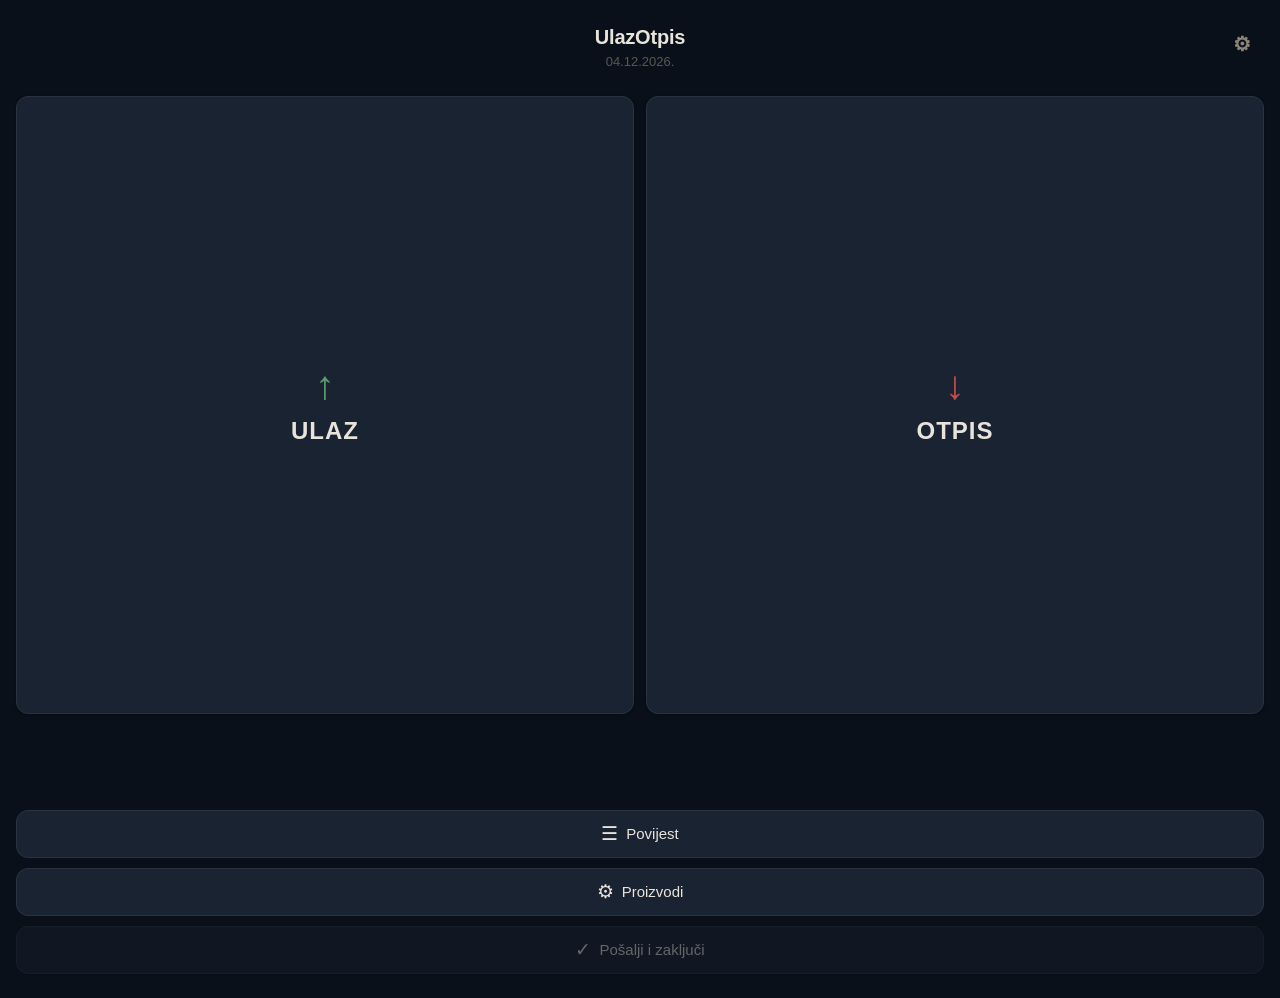
<file: index.html>
<!DOCTYPE html>
<html lang="hr">
<head>
  <meta charset="UTF-8">
  <meta name="viewport" content="width=device-width, initial-scale=1, maximum-scale=1, user-scalable=no, viewport-fit=cover">
  <meta name="theme-color" content="#0f1724">
  <meta name="apple-mobile-web-app-capable" content="yes">
  <meta name="apple-mobile-web-app-status-bar-style" content="black-translucent">
  <link rel="apple-touch-icon" href="/icons/apple-touch-icon.png">
  <link rel="manifest" href="manifest.json">
  <link rel="stylesheet" href="styles.css">
  <title>UlazOtpis</title>
</head>
<body>
  <div id="toast" class="toast"></div>

  <!-- ===== VIEW 1: HOME ===== -->
  <section id="app-home" class="view view--active">
    <header class="header">
      <h1 class="header__title">UlazOtpis</h1>
      <p id="current-date" class="header__date"></p>
      <button id="home-btn-settings" class="btn btn--icon home-settings-btn" aria-label="Postavke">⚙</button>
    </header>

    <div class="grid-2 home-cards">
      <button id="home-btn-ulaz" class="card card--home" aria-label="ULAZ">
        <span class="home-card-icon home-card-icon--up">&uarr;</span>
        <span class="home-card-label">ULAZ</span>
      </button>
      <button id="home-btn-otpis" class="card card--home" aria-label="OTPIS">
        <span class="home-card-icon home-card-icon--down">&darr;</span>
        <span class="home-card-label">OTPIS</span>
      </button>
    </div>

    <div class="home-actions">
      <button id="nav-history" class="home-btn">Povijest</button>
      <button id="nav-admin" class="home-btn">Proizvodi</button>
      <button id="nav-share" class="home-btn">Pošalji i zaključi</button>
    </div>
  </section>

  <!-- ===== VIEW 2: CATEGORY LIST ===== -->
  <section id="app-categories" class="view">
    <header class="header">
      <button id="cat-back" class="btn btn--back" aria-label="Nazad">&larr; Nazad</button>
      <h1 id="cat-title" class="header__title">ULAZ — Proizvodi</h1>
      <button class="btn btn--icon header-settings-btn" aria-label="Postavke" onclick="document.getElementById('home-btn-settings').click()">⚙</button>
    </header>

    <div id="cat-grid" class="grid-2"></div>

    <p id="cat-empty" class="empty-state" style="display:none;">
      Nema proizvoda. Dodajte ih u Postavke &rarr; Proizvodi.
    </p>

    <button id="cat-add-btn" class="btn btn--primary" style="display:none;">Dodaj novu kategoriju</button>
  </section>

  <!-- ===== VIEW 3: VARIANT LIST ===== -->
  <section id="app-variants" class="view">
    <header class="header">
      <button id="var-back" class="btn btn--back" aria-label="Nazad">&larr; Nazad</button>
      <h1 id="var-title" class="header__title">Narukvice</h1>
      <button class="btn btn--icon header-settings-btn" aria-label="Postavke" onclick="document.getElementById('home-btn-settings').click()">⚙</button>
      <p id="var-subtitle" class="header__subtitle">ULAZ</p>
    </header>

    <div id="var-grid"></div>

    <button id="var-add-btn" class="btn btn--primary" style="display:none;">Dodaj novu šifru</button>
  </section>

  <!-- ===== VIEW 4: HISTORY ===== -->
  <section id="app-history" class="view">
    <header class="header">
      <button id="hist-back" class="btn btn--back" aria-label="Nazad">&larr; Nazad</button>
      <h1 class="header__title">Povijest</h1>
      <button class="btn btn--icon header-settings-btn" aria-label="Postavke" onclick="document.getElementById('home-btn-settings').click()">⚙</button>
    </header>

    <div id="hist-list"></div>

    <p id="hist-empty" class="empty-state" style="display:none;">
      Još nema spremljene povijesti.
    </p>
  </section>

  <!-- ===== VIEW 5: ADMIN/PRODUCTS ===== -->
  <section id="app-admin" class="view">
    <header class="header">
      <button id="admin-back" class="btn btn--back" aria-label="Nazad">&larr; Nazad</button>
      <h1 class="header__title">Upravljanje proizvodima</h1>
      <button class="btn btn--icon header-settings-btn" aria-label="Postavke" onclick="document.getElementById('home-btn-settings').click()">⚙</button>
    </header>

    <button id="admin-add-cat-btn" class="btn btn--primary">Dodaj kategoriju</button>

    <div id="admin-cat-list"></div>

    <!-- Hidden admin form template: injected dynamically -->
    <template id="admin-form-template">
      <div class="admin-form">
        <label>
          Naziv kategorije:
          <input type="text" class="admin-form__name" required>
        </label>
        <div class="admin-variant-rows">
          <!-- variant rows injected here -->
        </div>
        <button type="button" class="btn btn--ghost admin-form__add-variant">+ Dodaj šifru</button>
        <div class="admin-form__actions">
          <button type="button" class="btn btn--primary admin-form__save">Spremi</button>
          <button type="button" class="btn btn--danger admin-form__cancel">Odustani</button>
        </div>
      </div>
    </template>

    <!-- Hidden variant row template -->
    <template id="admin-variant-row-template">
      <div class="admin-variant-row">
        <input type="text" class="admin-variant-row__code" placeholder="Šifra (npr. 06)" required>
        <button type="button" class="btn btn--danger btn--icon admin-variant-row__remove">&#10005;</button>
      </div>
    </template>
  </section>

  <!-- ===== VIEW 6: SETTINGS ===== -->
  <section id="app-settings" class="view">
    <header class="header">
      <button id="set-back" class="btn btn--back">← Nazad</button>
      <h1 class="header__title">Postavke</h1>
    </header>

    <div class="settings-section">
      <h2 class="settings-section__title">Ažuriranje</h2>
      <button id="set-check-update" class="settings-btn">Provjeri ažuriranja</button>
      <p id="set-update-status" class="settings-info"></p>
      <p class="settings-info">Verzija: v1.0.40</p>
    </div>

    <div class="settings-section">
      <h2 class="settings-section__title">Podaci</h2>
      <button id="set-export" class="settings-btn">Izvezi podatke</button>
      <button id="set-import" class="settings-btn">Uvezi podatke</button>
      <p id="set-data-status" class="settings-info"></p>
    </div>

    <div class="settings-section">
      <h2 class="settings-section__title">Info</h2>
      <p class="settings-info">Stand Tracker — Praćenje ulaza i otpisa proizvoda na štandu</p>
    </div>
  </section>

  <!-- Hidden file input for import (persistent — works reliably on iOS) -->
  <input type="file" id="import-file" accept=".json,.txt,application/json,text/plain" style="position:fixed;left:-9999px;top:-9999px;width:1px;height:1px;opacity:0;" aria-hidden="true">

  <!-- ===== IMPORT CONFIRM MODAL ===== -->
  <div id="import-modal" class="modal-overlay" style="display:none;">
    <div class="modal-box">
      <h2 class="modal-title">Uvoz podataka</h2>
      <p id="import-modal-info" class="modal-report"></p>
      <div class="modal-actions">
        <button id="import-cancel" class="btn btn--ghost">Odustani</button>
        <button id="import-confirm" class="btn btn--primary">Uvezi</button>
      </div>
    </div>
  </div>

  <!-- ===== QUICK-ADD MODAL (long-press on +) ===== -->
  <div id="quickadd-modal" class="modal-overlay" style="display:none;">
    <div class="modal-box">
      <h2 class="modal-title">Dodaj količinu</h2>
      <p id="quickadd-product" class="modal-report"></p>
      <input type="number" id="quickadd-input" inputmode="numeric" pattern="[0-9]*" class="quickadd-input" placeholder="" autofocus autocapitalize="off" autocomplete="off" spellcheck="false">
      <div class="modal-actions">
        <button id="quickadd-cancel" class="btn btn--ghost">Odustani</button>
        <button id="quickadd-confirm" class="btn btn--primary">Dodaj</button>
      </div>
    </div>
  </div>

  <!-- ===== CONFIRM MODAL ===== -->
  <div id="confirm-modal" class="modal-overlay" style="display:none;">
    <div class="modal-box">
      <h2 class="modal-title">Pregled spiska</h2>
      <div class="modal-toggles">
        <label class="modal-toggle">
          <input type="checkbox" id="confirm-ulaz" checked> Zaključi ULAZ
        </label>
        <label class="modal-toggle">
          <input type="checkbox" id="confirm-otpis" checked> Zaključi OTPIS
        </label>
      </div>
      <pre id="confirm-report" class="modal-report"></pre>
      <div class="modal-actions">
        <button id="confirm-cancel" class="btn btn--ghost">Odustani</button>
        <button id="confirm-send" class="btn btn--primary">Pošalji i zaključi</button>
      </div>
    </div>
  </div>

  <script src="app.js" defer></script>
</body>
</html>
</file>
<file: styles.css>
/* ================================================================
   STAND TRACKER — iPhone PWA Stylesheet
   Murano glass jewelry stand • production tracker
   Palette: deep navy-charcoal + warm amber gold
   ================================================================ */

/* ---- DESIGN TOKENS ---- */
:root {
  /* Backgrounds */
  --bg-root: #0f1724;
  --bg-surface: #1a2332;
  --bg-surface-hover: #1f2d3d;
  --bg-surface-press: #243447;

  /* Accent */
  --accent: #d4983c;
  --accent-hover: #e5a84d;
  --accent-press: #c08730;
  --accent-soft: rgba(212, 152, 60, 0.12);

  /* Danger */
  --danger: #c44d4d;
  --danger-hover: #d45e5e;
  --danger-press: #b04040;

  /* Success / ULAZ */
  --success: #5a9e6f;
  --success-soft: rgba(90, 158, 111, 0.12);

  --color-ulaz: var(--success);
  --color-otpis: var(--danger);

  /* Text */
  --text-primary: #e8e4db;
  --text-secondary: #8b8478;
  --text-muted: #5c574e;
  --text-on-accent: #0f1724;

  /* Borders */
  --border: #2a3441;
  --border-light: #334155;

  /* Radii */
  --radius-card: 12px;
  --radius-btn: 8px;
  --radius-sm: 6px;
  --radius-full: 50%;

  /* Touch */
  --touch-min: 44px;

  /* Nav */
  --nav-height: 56px;

  /* Spacing */
  --pad-x: 16px;
  --gap: 12px;
}

/* ---- RESET ---- */
*,
*::before,
*::after {
  box-sizing: border-box;
  margin: 0;
  padding: 0;
}

html {
  -webkit-text-size-adjust: 100%;
  font-size: 16px;
  -webkit-tap-highlight-color: transparent;
  height: 100%;
  -webkit-user-select: none;
  user-select: none;
  touch-action: manipulation;
}

body {
  font-family: -apple-system, "Segoe UI", Roboto, "Helvetica Neue", Arial, sans-serif;
  font-weight: 400;
  line-height: 1.5;
  color: var(--text-primary);
  background: var(--bg-root);
  min-height: 100vh;
  min-height: 100dvh;
  padding-top: env(safe-area-inset-top);
  padding-left: env(safe-area-inset-left);
  padding-right: env(safe-area-inset-right);
  -webkit-font-smoothing: antialiased;
  -moz-osx-font-smoothing: grayscale;
  overflow-x: hidden;
}

button {
  font-family: inherit;
  font-size: inherit;
  cursor: pointer;
  border: none;
  background: none;
  color: inherit;
  -webkit-appearance: none;
  appearance: none;
  touch-action: manipulation;
}

input {
  font-family: inherit;
  font-size: inherit;
  color: inherit;
}

img,
svg {
  display: block;
  max-width: 100%;
}

/* ---- APP SHELL ---- */
.app-shell {
  max-width: 480px;
  margin: 0 auto;
  min-height: 100vh;
  min-height: 100dvh;
  display: flex;
  flex-direction: column;
  position: relative;
  padding-top: env(safe-area-inset-top);
  padding-bottom: calc(var(--nav-height) + env(safe-area-inset-bottom));
  padding-left: env(safe-area-inset-left);
  padding-right: env(safe-area-inset-right);
}

/* ---- VIEW SYSTEM ---- */
.view {
  display: none;
  flex: 1;
  padding: 0 var(--pad-x);
  overflow-y: auto;
  -webkit-overflow-scrolling: touch;
}

.view--active {
  display: flex;
  flex-direction: column;
}

/* ---- HEADER ---- */
.header {
  padding: 24px 0 16px 0;
  position: relative;
  flex-shrink: 0;
}

/* Header with back button: flex row so they don't overlap */
.header:has(.btn--back) {
  display: flex;
  align-items: center;
  gap: 8px;
  flex-wrap: wrap;
}

.header:has(.btn--back) .header__title {
  flex: 1;
  min-width: 0;
  overflow: hidden;
  text-overflow: ellipsis;
  white-space: nowrap;
}

.header:has(.btn--back) .header__subtitle {
  width: 100%;
  padding-left: calc(var(--touch-min) + 8px);
}

/* Home header stays centered */
#app-home .header {
  text-align: center;
}

.header__title {
  font-size: 1.25rem;
  font-weight: 600;
  letter-spacing: -0.01em;
  color: var(--text-primary);
  line-height: 1.3;
}

#current-date {
  font-size: 0.8125rem;
  color: var(--text-muted);
  margin-top: 2px;
  font-weight: 400;
}

.header__subtitle {
  font-size: 0.8125rem;
  color: var(--text-muted);
  margin-top: 2px;
}

/* ---- BUTTON: BACK ---- */
.btn--back {
  display: inline-flex;
  align-items: center;
  justify-content: flex-start;
  gap: 4px;
  font-size: 1rem;
  color: var(--accent);
  font-weight: 500;
  min-width: var(--touch-min);
  min-height: var(--touch-min);
  padding: 0 8px 0 0;
  line-height: 1;
  border-radius: var(--radius-btn);
  transition: background 0.15s ease;
  flex-shrink: 0;
}

.btn--back:active {
  background: var(--bg-surface-press);
}

/* ---- TOAST ---- */
.toast {
  position: fixed;
  top: 50%;
  left: 50%;
  transform: translate(-50%, -50%);
  max-width: 90vw;
  padding: 10px 20px;
  background: var(--accent);
  color: var(--text-on-accent);
  font-size: 0.875rem;
  font-weight: 600;
  border-radius: 8px;
  z-index: 999;
  opacity: 0;
  pointer-events: none;
  transition: opacity 0.25s ease, transform 0.25s ease;
  text-align: center;
  white-space: nowrap;
}

.toast--show {
  opacity: 1;
}

/* ---- MODAL ---- */
.modal-overlay {
  position: fixed;
  inset: 0;
  background: rgba(0,0,0,0.7);
  display: flex;
  align-items: center;
  justify-content: center;
  z-index: 1000;
  padding: 24px;
}

.modal-box {
  background: var(--bg-surface);
  border-radius: 12px;
  padding: 20px;
  width: 100%;
  max-width: 400px;
  max-height: 80vh;
  display: flex;
  flex-direction: column;
  gap: 14px;
}

.modal-title {
  font-size: 1.125rem;
  font-weight: 600;
  color: var(--text-primary);
}

.modal-toggles {
  display: flex;
  gap: 16px;
}

.modal-toggle {
  display: flex;
  align-items: center;
  gap: 6px;
  font-size: 0.9375rem;
  font-weight: 500;
  color: var(--text-primary);
  cursor: pointer;
}

.modal-toggle input[type="checkbox"] {
  width: 20px;
  height: 20px;
  accent-color: var(--accent);
  cursor: pointer;
}

.quickadd-input {
  width: 100%;
  height: 52px;
  font-size: 1.5rem;
  font-weight: 600;
  text-align: center;
  color: var(--text-primary);
  background: var(--bg-root);
  border: 1px solid var(--border);
  border-radius: 8px;
  padding: 0 12px;
  -webkit-appearance: none;
  appearance: none;
}

.quickadd-input:focus {
  outline: none;
  border-color: var(--accent);
}

.modal-report {
  font-size: 0.875rem;
  color: var(--text-secondary);
  white-space: pre-wrap;
  line-height: 1.5;
  overflow-y: auto;
  flex: 1;
  min-height: 0;
}

.modal-actions {
  display: flex;
  gap: 10px;
  justify-content: flex-end;
}

.modal-actions .btn {
  min-height: 44px;
  padding: 0 20px;
  font-size: 0.9375rem;
}

/* ---- HOME CARDS ---- */
.home-cards {
  flex: 1;
  display: flex;
  flex-direction: column;
  gap: var(--gap);
  padding: 8px 0 80px 0;
  align-content: center;
  justify-content: center;
}

.card--home {
  position: relative;
  display: flex;
  flex-direction: column;
  align-items: center;
  justify-content: center;
  gap: 12px;
  width: 100%;
  aspect-ratio: 1;
  background: var(--bg-surface);
  border-radius: var(--radius-card);
  border: 1px solid var(--border);
  box-shadow: 0 1px 3px rgba(0, 0, 0, 0.3);
  color: var(--text-primary);
  transition: background 0.15s ease;
  -webkit-user-select: none;
  user-select: none;
}

.home-badge {
  position: absolute;
  top: 10px;
  right: 10px;
  min-width: 28px;
  height: 28px;
  padding: 0 7px;
  border-radius: 14px;
  background: var(--accent);
  color: #fff;
  font-size: 0.8125rem;
  font-weight: 700;
  display: flex;
  align-items: center;
  justify-content: center;
  line-height: 1;
}

.card--home:hover {
  background: var(--bg-surface-hover);
}

.card--home:active {
  background: var(--bg-surface-press);
  transform: scale(0.97);
}

.home-card-icon {
  font-size: 2.5rem;
  line-height: 1;
  display: block;
}

.home-card-icon--up {
  color: var(--success);
}

.home-card-icon--down {
  color: var(--danger);
}

.home-card-label {
  font-size: 1.5rem;
  font-weight: 700;
  letter-spacing: 0.04em;
  color: var(--text-primary);
}

/* ---- GENERIC CARDS ---- */
.card {
  background: var(--bg-surface);
  border-radius: var(--radius-card);
  border: 1px solid var(--border);
  box-shadow: 0 1px 3px rgba(0, 0, 0, 0.3);
  transition: background 0.15s ease, border-color 0.15s ease;
}

/* ---- CATEGORY CARDS ---- */
.card--category {
  display: flex;
  align-items: center;
  justify-content: space-between;
  padding: 16px;
  min-height: var(--touch-min);
  transition: background 0.15s ease;
}

.card--category:hover {
  background: var(--bg-surface-hover);
}

.card--category:active {
  background: var(--bg-surface-press);
}

.category-card-name {
  font-size: 0.9375rem;
  font-weight: 500;
  color: var(--text-primary);
  line-height: 1.3;
  flex: 1;
  padding-right: 8px;
}

/* ---- BADGE ---- */
.badge {
  display: inline-flex;
  align-items: center;
  justify-content: center;
  min-width: 28px;
  height: 24px;
  padding: 0 8px;
  font-size: 0.75rem;
  font-weight: 600;
  border-radius: 12px;
  background: var(--accent-soft);
  color: var(--accent);
  line-height: 1;
  flex-shrink: 0;
}

/* ---- THEME: ULAZ (green) / OTPIS (red) ---- */
.theme-ulaz {
  border-top: 4px solid var(--color-ulaz);
  background: linear-gradient(180deg, rgba(90,158,111,0.06) 0%, rgba(90,158,111,0.02) 100%);
}

.theme-otpis {
  border-top: 4px solid var(--color-otpis);
  background: linear-gradient(180deg, rgba(196,77,77,0.06) 0%, rgba(196,77,77,0.02) 100%);
}

.theme-ulaz .header__title {
  color: var(--color-ulaz);
  font-size: 1.35rem;
}

.theme-otpis .header__title {
  color: var(--color-otpis);
  font-size: 1.35rem;
}

.theme-ulaz .header__subtitle {
  color: var(--color-ulaz);
  font-weight: 700;
  font-size: 1.5rem;
  letter-spacing: 0.04em;
}

.theme-otpis .header__subtitle {
  color: var(--color-otpis);
  font-weight: 700;
  font-size: 1.5rem;
  letter-spacing: 0.04em;
}

.theme-ulaz .variant-row__name {
  color: var(--color-ulaz);
}

.theme-otpis .variant-row__name {
  color: var(--color-otpis);
}

/* ---- VARIANT CARDS (single full-width row) ---- */
.card--variant {
  display: block;
  padding: 16px;
  margin-bottom: 10px;
  transition: background 0.15s ease;
  cursor: default;
  -webkit-user-select: none;
  user-select: none;
}

.card--variant:hover {
  background: var(--bg-surface-hover);
}

.card--variant.card--has-items {
  outline: 1.5px solid var(--accent);
  outline-offset: -1.5px;
}

.variant-row {
  display: flex;
  align-items: center;
  justify-content: space-between;
  gap: 10px;
  width: 100%;
}

.variant-row__text {
  min-width: 0;
  flex: 1;
}

.variant-row__title {
  display: flex;
  align-items: baseline;
  gap: 8px;
  flex-wrap: wrap;
}

.variant-row__name {
  font-size: 1.0625rem;
  font-weight: 500;
  color: var(--text-primary);
  line-height: 1.3;
}

.variant-row__code {
  font-size: 1.0625rem;
  font-weight: 700;
  color: var(--text-primary);
  line-height: 1.3;
}

.variant-row__qty {
  font-size: 1.0625rem;
  font-weight: 600;
  color: var(--accent);
  line-height: 1.3;
}

.variant-row__qty.counter--pulse {
  animation: counter-pulse 0.2s ease;
}

.variant-row__actions {
  display: flex;
  align-items: center;
  gap: 10px;
  flex-shrink: 0;
}

/* Clean action buttons — NO yellow/amber fill */
.var-btn {
  width: 44px;
  height: 44px;
  border-radius: 10px;
  display: inline-flex;
  align-items: center;
  justify-content: center;
  font-size: 1.35rem;
  font-weight: 500;
  line-height: 1;
  cursor: pointer;
  -webkit-tap-highlight-color: transparent;
  transition: background 0.12s ease, border-color 0.12s ease, color 0.12s ease;
}

.var-btn--plus {
  width: 53px;
  height: 53px;
  background: var(--bg-root);
  border: 1px solid var(--border-light);
  color: var(--text-primary);
  font-size: 1.6rem;
}

.var-btn--plus:active {
  background: var(--bg-surface-press);
  border-color: var(--text-secondary);
}

.var-btn--minus {
  width: 40px;
  height: 40px;
  background: transparent;
  border: 1px solid var(--border);
  color: var(--text-secondary);
  font-size: 1.2rem;
}

.var-btn--minus:active {
  background: var(--bg-surface-press);
  color: var(--text-primary);
}

/* ---- COUNTER ---- */
.counter {
  display: inline-flex;
  align-items: center;
  gap: 4px;
  flex-shrink: 0;
}

.counter__btn {
  width: 36px;
  height: 36px;
  border-radius: var(--radius-full);
  border: 1px solid var(--border);
  display: inline-flex;
  align-items: center;
  justify-content: center;
  font-size: 1.125rem;
  font-weight: 500;
  color: var(--text-secondary);
  background: transparent;
  transition: background 0.1s ease, border-color 0.15s ease, color 0.15s ease;
  line-height: 1;
  -webkit-user-select: none;
  user-select: none;
}

.counter__btn:active {
  background: var(--bg-surface-press);
  border-color: var(--border-light);
}

/* Minus */
.btn--counter-minus {
  color: var(--text-muted);
}

/* Plus */
.btn--counter-plus {
  /* Inherit from .btn--add */
}

.btn--counter-plus:active {
  background: var(--bg-surface-press);
}

.counter__val {
  min-width: 32px;
  text-align: center;
  font-weight: 600;
  font-size: 1rem;
  color: var(--text-primary);
  line-height: 1;
  transition: transform 0.2s ease;
}

/* Counter pulse on change */
.counter__val.counter--pulse {
  animation: counter-pulse 0.2s ease;
}

@keyframes counter-pulse {
  0% {
    transform: scale(1);
  }
  50% {
    transform: scale(1.18);
  }
  100% {
    transform: scale(1);
  }
}

/* ---- GRID ---- */
.grid-2 {
  display: grid;
  grid-template-columns: 1fr 1fr;
  gap: var(--gap);
}

/* ---- EMPTY STATE ---- */
.empty-state {
  text-align: center;
  padding: 60px 24px;
  color: var(--text-muted);
  font-size: 0.9375rem;
  line-height: 1.6;
  flex: 1;
  display: flex;
  align-items: center;
  justify-content: center;
  flex-direction: column;
  gap: 8px;
}

/* ---- BUTTONS (generic) ---- */
.btn {
  display: inline-flex;
  align-items: center;
  justify-content: center;
  min-width: var(--touch-min);
  min-height: var(--touch-min);
  padding: 0 20px;
  font-size: 0.9375rem;
  font-weight: 600;
  border-radius: var(--radius-btn);
  transition: background 0.15s ease, transform 0.1s ease, border-color 0.15s ease;
  -webkit-user-select: none;
  user-select: none;
  line-height: 1;
  white-space: nowrap;
}

.btn:active {
  transform: scale(0.97);
}

/* Primary */
.btn--primary {
  background: var(--accent);
  color: var(--text-on-accent);
  border: none;
}

.btn--primary:hover {
  background: var(--accent-hover);
}

.btn--primary:active {
  background: var(--accent-press);
}

/* Danger */
.btn--danger {
  background: var(--danger);
  color: var(--text-primary);
  border: none;
}

.btn--danger:hover {
  background: var(--danger-hover);
}

.btn--danger:active {
  background: var(--danger-press);
}

/* Ghost */
.btn--ghost {
  background: transparent;
  color: var(--accent);
  border: 1px solid var(--accent);
}

.btn--ghost:hover {
  background: var(--accent-soft);
}

.btn--ghost:active {
  background: rgba(212, 152, 60, 0.2);
}

/* Icon button */
.btn--icon {
  min-width: var(--touch-min);
  min-height: var(--touch-min);
  padding: 0;
  width: var(--touch-min);
  height: var(--touch-min);
  border-radius: var(--radius-btn);
  background: transparent;
  color: var(--text-secondary);
}

.btn--icon:hover {
  background: var(--bg-surface-hover);
}

.btn--icon:active {
  background: var(--bg-surface-press);
}

/* ---- HOME ACTION BUTTONS ---- */
.home-actions {
  display: flex;
  flex-direction: column;
  gap: 10px;
  padding: 16px 0 24px 0;
}

.home-btn {
  display: flex;
  align-items: center;
  justify-content: center;
  gap: 8px;
  width: 100%;
  min-height: 48px;
  padding: 12px 16px;
  font-size: 0.9375rem;
  font-weight: 500;
  color: var(--text-primary);
  background: var(--bg-surface);
  border: 1px solid var(--border);
  border-radius: var(--radius-card);
  cursor: pointer;
  -webkit-user-select: none;
  user-select: none;
  transition: background 0.15s ease;
}

.home-btn:active {
  background: var(--bg-surface-press);
}

.home-btn:disabled {
  opacity: 0.4;
  pointer-events: none;
}

/* Home button pseudo-icons via ::before */
#nav-history::before {
  content: "\2630";
  font-size: 1.2rem;
  line-height: 1;
}

#nav-admin::before {
  content: "\2699";
  font-size: 1.2rem;
  line-height: 1;
}

#nav-share::before {
  content: "\2713";
  font-size: 1.2rem;
  line-height: 1;
}

/* ---- HISTORY CARDS ---- */
#hist-list {
  display: flex;
  flex-direction: column;
  gap: var(--gap);
  padding: 8px 0 24px 0;
}

.card--history {
  padding: 14px 16px;
  display: flex;
  flex-direction: column;
  gap: 6px;
}

.card--history:hover {
  background: var(--bg-surface-hover);
}

.card--history .history-meta {
  display: flex;
  align-items: center;
  justify-content: space-between;
  font-size: 0.8125rem;
  color: var(--text-secondary);
}

.card--history .history-type {
  font-size: 0.75rem;
  font-weight: 600;
  padding: 2px 8px;
  border-radius: 4px;
  line-height: 1.4;
}

.card--history .history-type--ulaz {
  background: var(--success-soft);
  color: var(--success);
}

.card--history .history-type--otpis {
  background: rgba(196, 77, 77, 0.12);
  color: var(--danger);
}

.card--history .history-items {
  font-size: 0.875rem;
  color: var(--text-primary);
  line-height: 1.5;
  word-break: break-word;
}

.card--history .history-total {
  font-size: 0.9375rem;
  font-weight: 600;
  color: var(--text-primary);
  text-align: right;
}

/* ---- ADMIN VIEW ---- */
#app-admin {
  gap: var(--gap);
}

#admin-cat-list {
  display: flex;
  flex-direction: column;
  gap: var(--gap);
  padding: 4px 0 24px 0;
}

.card--admin {
  padding: 0;
  display: flex;
  flex-direction: column;
  border: 1px solid var(--border);
  cursor: default;
  overflow: hidden;
}

/* Collapsed: clickable summary row */
.admin-cat-summary {
  display: flex;
  align-items: center;
  gap: 8px;
  padding: 14px 16px;
  cursor: pointer;
  -webkit-user-select: none;
  user-select: none;
  transition: background 0.15s ease;
}

.admin-cat-summary:hover {
  background: var(--bg-surface-hover);
}

.card--admin .admin-cat-name {
  font-size: 1rem;
  font-weight: 600;
  color: var(--text-primary);
  flex-shrink: 0;
}

.admin-cat-count {
  font-size: 0.8125rem;
  color: var(--text-muted);
  flex-shrink: 0;
}

.admin-cat-spacer {
  flex: 1;
}

/* Admin header icon buttons (rename/delete on card header) */
.admin-cat-icon {
  width: 47px;
  height: 47px;
  font-size: 1.4rem;
  flex-shrink: 0;
}

.admin-cat-icon.admin-cat-delete {
  color: var(--text-muted);
}
.admin-cat-icon.admin-cat-delete:active {
  color: var(--danger);
}

/* Expanded body */
.admin-cat-body {
  padding: 0 16px 14px 16px;
}

.card--admin .admin-cat-chips,
.admin-var-list {
  display: flex;
  flex-direction: column;
  gap: 6px;
  margin-bottom: 10px;
}

/* Variant row: code left, arrows + edit + delete right */
.admin-var-row {
  display: flex;
  align-items: center;
  gap: 6px;
  background: var(--bg-root);
  padding: 6px 8px;
  border-radius: 6px;
  position: relative;
  transition: box-shadow 0.15s, transform 0.15s;
  -webkit-user-select: none;
  user-select: none;
}

.drag-handle {
  display: inline-flex;
  align-items: center;
  justify-content: center;
  width: 24px;
  height: 32px;
  color: var(--text-muted);
  font-size: 0.9rem;
  letter-spacing: -2px;
  cursor: grab;
  flex-shrink: 0;
  -webkit-user-select: none;
  user-select: none;
  touch-action: none;
}

.drag-handle:active {
  cursor: grabbing;
  color: var(--text-primary);
}

.admin-var-row.dragging {
  opacity: 0.4;
  box-shadow: 0 2px 8px rgba(0,0,0,0.4);
  z-index: 10;
}

.admin-var-row.drag-above {
  border-top: 2px solid var(--accent);
}

.admin-var-row.drag-below {
  border-bottom: 2px solid var(--accent);
}

.admin-var-code {
  font-weight: 600;
  color: var(--accent);
  font-size: 0.9375rem;
  flex: 1;
  min-width: 0;
}

.btn-icon-arrow {
  width: 48px;
  height: 48px;
  display: inline-flex;
  align-items: center;
  justify-content: center;
  font-size: 1.3rem;
  color: var(--text-secondary);
  background: transparent;
  border: none;
  border-radius: 4px;
  cursor: pointer;
  -webkit-appearance: none;
  appearance: none;
  transition: background 0.1s, color 0.1s;
}

.btn-icon-arrow:active {
  background: var(--bg-surface-press);
  color: var(--text-primary);
}

.admin-var-edit {
  color: var(--text-muted);
}
.admin-var-delete:active {
  color: var(--danger);
}

.admin-no-variants {
  font-size: 0.8125rem;
  color: var(--text-muted);
  padding: 4px 0;
}

.card--admin .admin-cat-actions {
  display: flex;
  gap: 8px;
  justify-content: flex-end;
}

.card--admin .admin-cat-actions .btn {
  min-height: 36px;
  font-size: 0.8125rem;
  padding: 0 14px;
}

/* ---- ADMIN FORM ---- */
.admin-form {
  background: var(--bg-surface);
  border-radius: var(--radius-card);
  border: 1px solid var(--border);
  padding: 20px;
  display: flex;
  flex-direction: column;
  gap: 16px;
  margin-bottom: 16px;
}

.admin-form label {
  display: flex;
  flex-direction: column;
  gap: 6px;
  font-size: 0.8125rem;
  font-weight: 500;
  color: var(--text-secondary);
}

.admin-form__name {
  width: 100%;
  padding: 10px 12px;
  background: var(--bg-root);
  border: 1px solid var(--border);
  border-radius: var(--radius-btn);
  font-size: 0.9375rem;
  color: var(--text-primary);
  outline: none;
  transition: border-color 0.15s ease;
}

.admin-form__name:focus {
  border-color: var(--accent);
}

.admin-form__name::placeholder {
  color: var(--text-muted);
}

.admin-variant-rows {
  display: flex;
  flex-direction: column;
  gap: 8px;
}

.admin-variant-row {
  display: flex;
  align-items: center;
  gap: 8px;
}

.admin-variant-row__code {
  flex: 1;
  padding: 8px 12px;
  background: var(--bg-root);
  border: 1px solid var(--border);
  border-radius: var(--radius-btn);
  font-size: 0.9375rem;
  color: var(--text-primary);
  outline: none;
  min-width: 0;
  transition: border-color 0.15s ease;
}

.admin-variant-row__code:focus {
  border-color: var(--accent);
}

.admin-variant-row__code::placeholder {
  color: var(--text-muted);
}

.admin-variant-row__remove {
  flex-shrink: 0;
}

.admin-form__add-variant {
  align-self: flex-start;
  font-size: 0.8125rem;
  font-weight: 500;
}

.admin-form__actions {
  display: flex;
  gap: 8px;
  padding-top: 4px;
}

.admin-form__actions .btn {
  flex: 1;
}

/* ---- #admin-add-cat-btn ---- */
#admin-add-cat-btn {
  align-self: stretch;
}

/* ---- CATEGORY / VARIANT ADD BUTTONS (bottom of view) ---- */
#cat-add-btn,
#var-add-btn {
  margin: 12px 0 24px 0;
  align-self: stretch;
}

/* ---- HOME SETTINGS BUTTON ---- */
.home-settings-btn,
.header-settings-btn {
  font-size: 1.25rem;
  min-width: 28px;
  min-height: 28px;
  padding: 0;
  color: var(--text-secondary);
  border-radius: var(--radius-btn);
  display: inline-flex;
  align-items: center;
  justify-content: center;
  flex-shrink: 0;
}

/* Home: absolute positioned in non-flex header */
.home-settings-btn {
  position: absolute;
  top: 50%;
  right: 0;
  transform: translateY(-50%);
}

/* Non-home: sits naturally in flex header */
.header-settings-btn {
  margin-left: auto;
}

.home-settings-btn:hover,
.header-settings-btn:hover {
  background: var(--bg-surface-hover);
}

.home-settings-btn:active,
.header-settings-btn:active {
  background: var(--bg-surface-press);
}

/* ---- SETTINGS VIEW ---- */
.settings-section {
  margin-bottom: 24px;
  padding-bottom: 20px;
  border-bottom: 1px solid var(--border);
}

.settings-section:last-child {
  border-bottom: none;
  margin-bottom: 0;
  padding-bottom: 0;
}

.settings-section__title {
  font-size: 0.6875rem;
  font-weight: 600;
  text-transform: uppercase;
  letter-spacing: 0.06em;
  color: var(--text-muted);
  margin-bottom: 10px;
}

.settings-btn {
  display: flex;
  align-items: center;
  width: 100%;
  min-height: var(--touch-min);
  padding: 0 12px;
  font-size: 0.9375rem;
  font-weight: 400;
  color: var(--text-primary);
  background: var(--bg-surface);
  border: none;
  border-radius: var(--radius-btn);
  cursor: pointer;
  text-align: left;
  transition: background 0.15s ease;
  -webkit-user-select: none;
  user-select: none;
  font-family: inherit;
}

.settings-btn:hover {
  background: var(--bg-surface-hover);
}

.settings-btn:active {
  background: var(--bg-surface-press);
}

.settings-btn + .settings-btn {
  margin-top: 8px;
}

.settings-info {
  font-size: 0.8125rem;
  color: var(--text-muted);
  margin-top: 8px;
  line-height: 1.5;
}

/* ---- SCROLL AREAS (content above nav) ---- */
#app-categories,
#app-history,
#app-admin,
#app-settings {
  padding-top: 0;
}

#cat-grid,
#var-grid {
  padding: 4px 0 16px 0;
}

#var-grid {
  display: flex;
  flex-direction: column;
}

/* ---- RESPONSIVE ---- */
@media screen and (min-width: 481px) {
  body {
    display: flex;
    justify-content: center;
    background: #0a1019;
  }

  .app-shell {
    border-left: 1px solid var(--border);
    border-right: 1px solid var(--border);
  }

  .home-actions {
    padding-left: 0;
    padding-right: 0;
  }
}

@media screen and (max-width: 359px) {
  :root {
    --pad-x: 12px;
    --gap: 8px;
  }

  .home-card-icon {
    font-size: 2rem;
  }

  .home-card-label {
    font-size: 1.25rem;
  }

  .counter__btn {
    width: 32px;
    height: 32px;
  }

  .counter__val {
    min-width: 24px;
  }
}

/* ================================================================
   UTILITY: Support for app-shell wrapping by JS.
   If JS wraps views in <div class="app-shell">, these still work.
   If no wrapper, body acts as the shell.
   ================================================================ */
</file>
